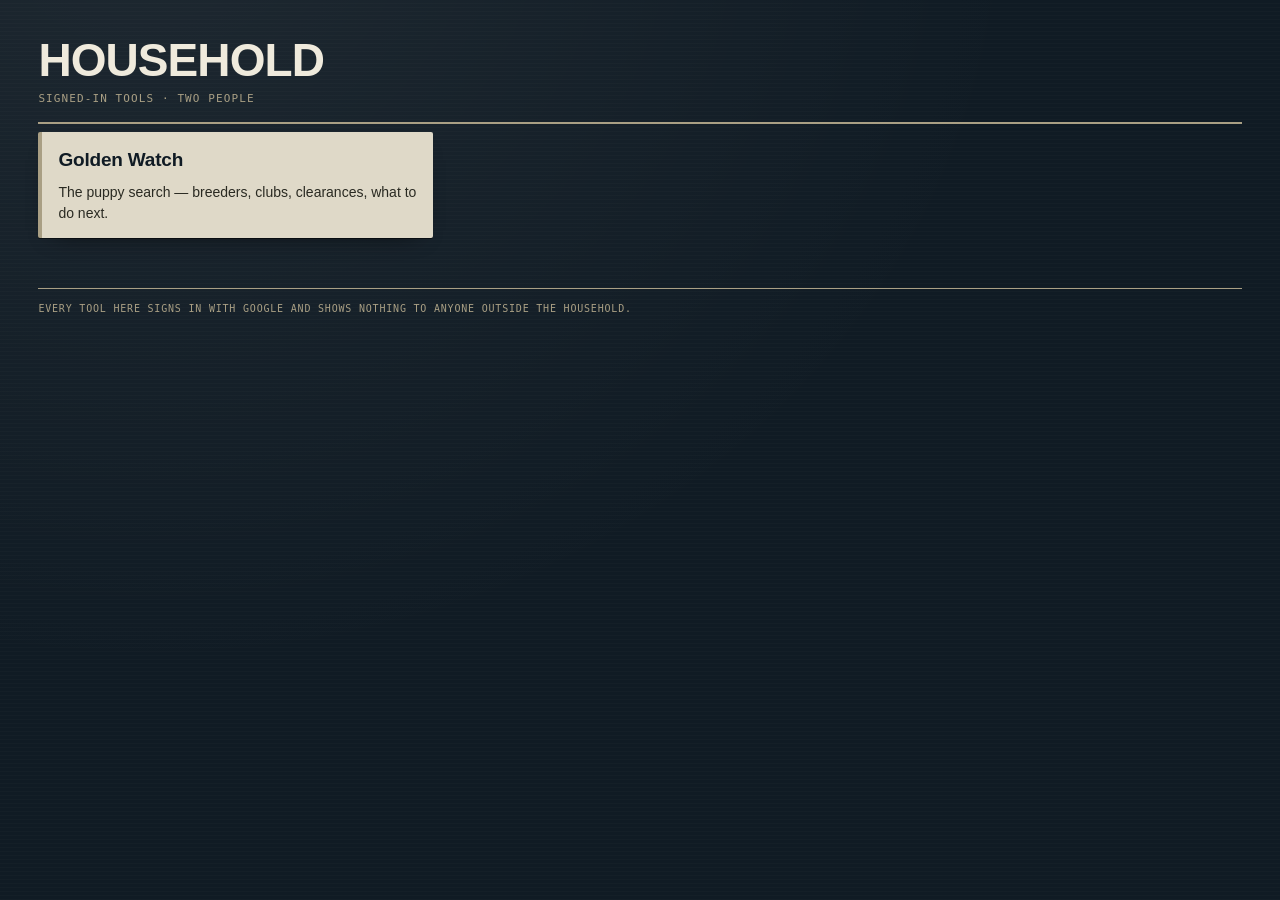
<file: index.html>
<!doctype html>
<html lang="en"><head>
<meta charset="utf-8"><meta name="viewport" content="width=device-width,initial-scale=1">
<title>Household</title>
<link rel="stylesheet" href="shared/base.css">
</head><body><div class="wrap">
<header class="masthead">
  <h1 class="mast-title">Household</h1>
  <div class="mast-sub"><span>Signed-in tools · two people</span></div>
</header>

<div class="grid">
  <a class="card" href="golden/">
    <h2 class="card-name">Golden Watch</h2>
    <p class="card-body">The puppy search — breeders, clubs, clearances, what to
    do next.</p>
  </a>
</div>

<footer class="foot">
  Every tool here signs in with Google and shows nothing to anyone outside the
  household.
</footer>
</div></body></html>
</file>
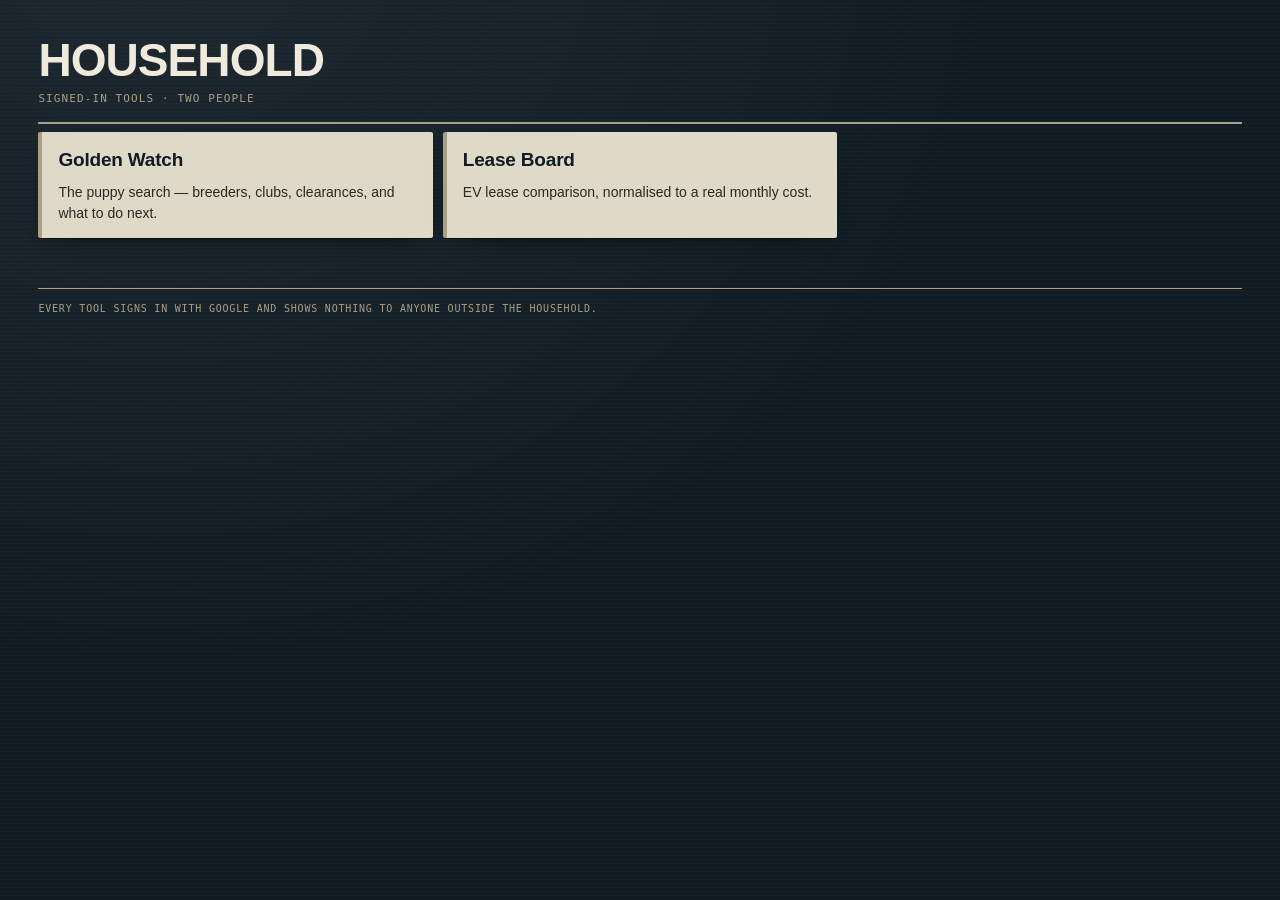
<file: docs/index.html>
<!doctype html>
<html lang="en"><head>
<meta charset="utf-8"><meta name="viewport" content="width=device-width,initial-scale=1">
<meta name="robots" content="noindex,nofollow">
<title>Household</title>
<link rel="stylesheet" href="shared/base.css?v=3">
</head><body><div class="wrap">
<header class="masthead">
  <h1 class="mast-title">Household</h1>
  <div class="mast-sub"><span>Signed-in tools · two people</span></div>
</header>
<div class="grid">
  <a class="card" href="golden/">
    <h2 class="card-name">Golden Watch</h2>
    <p class="card-body">The puppy search — breeders, clubs, clearances, and
    what to do next.</p>
  </a>
  <a class="card" href="lease/">
    <h2 class="card-name">Lease Board</h2>
    <p class="card-body">EV lease comparison, normalised to a real monthly
    cost.</p>
  </a>
</div>
<footer class="foot">
  Every tool signs in with Google and shows nothing to anyone outside the
  household.
</footer>
</div></body></html>
</file>
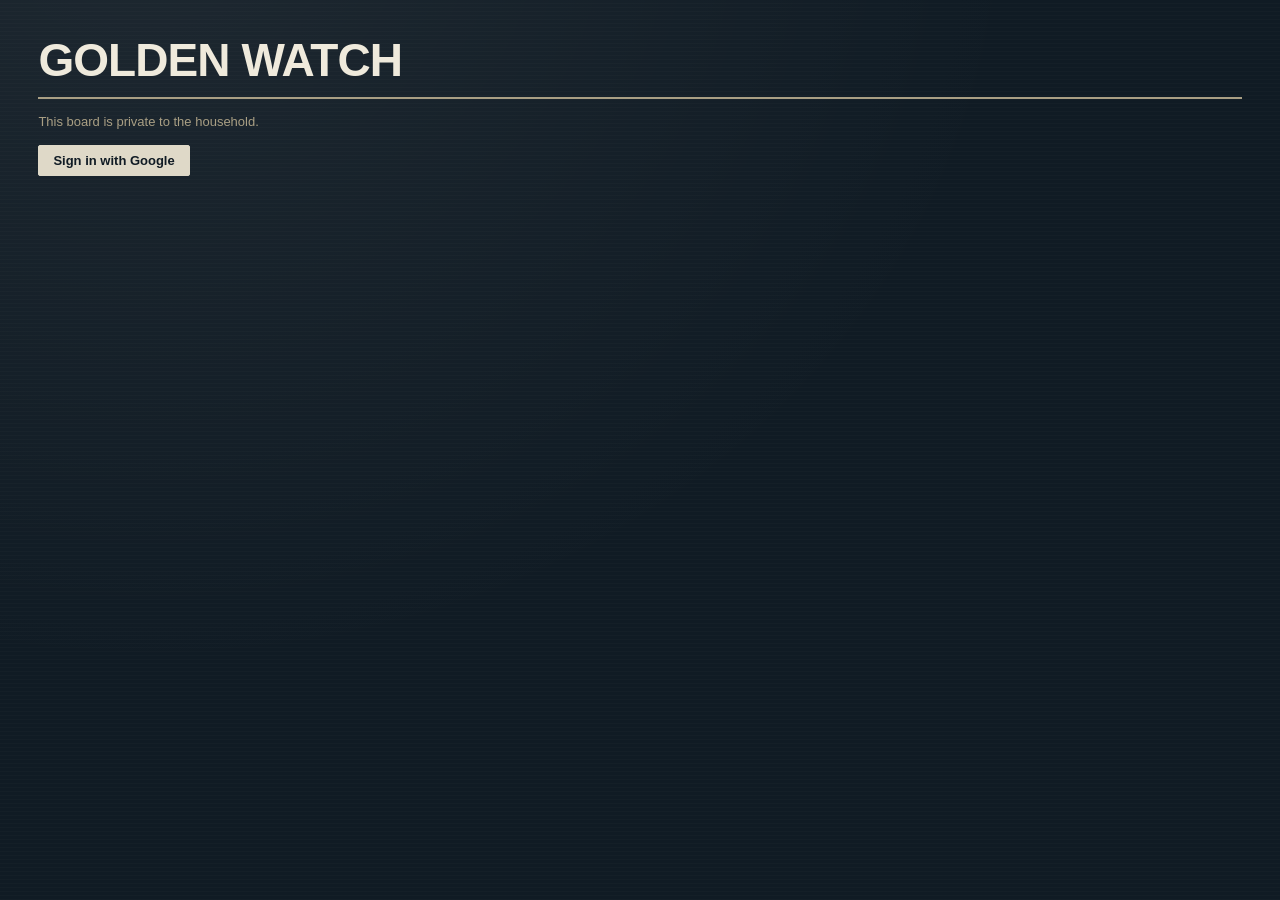
<file: golden/index.html>
<!doctype html>
<html lang="en"><head>
<meta charset="utf-8"><meta name="viewport" content="width=device-width,initial-scale=1">
<meta name="robots" content="noindex,nofollow">
<title>Golden Watch</title>
<link rel="stylesheet" href="../shared/base.css">
<!-- Vendored, not from a CDN. This page renders a household's private notes;
     a third-party script host would see every visit, and a compromised CDN
     would have a live session to work with. Pinned copy of
     @supabase/supabase-js 2.45.4. -->
<script src="../shared/vendor/supabase.min.js"></script>
</head><body>
<div class="wrap">
  <header class="masthead">
    <h1 class="mast-title">Golden Watch</h1>
    <div class="mast-sub">
      <span id="who"></span>
      <button class="ghost" id="reload">Refresh</button>
      <button class="ghost" id="signout">Sign out</button>
    </div>
  </header>
  <div id="app"><p class="muted">Loading…</p></div>
  <footer class="foot">
    Clearances are audited on the sire and dam of a specific breeding, not on a
    kennel. Nothing here sends email.
  </footer>
</div>
<script type="module" src="board.js"></script>
</body></html>
</file>
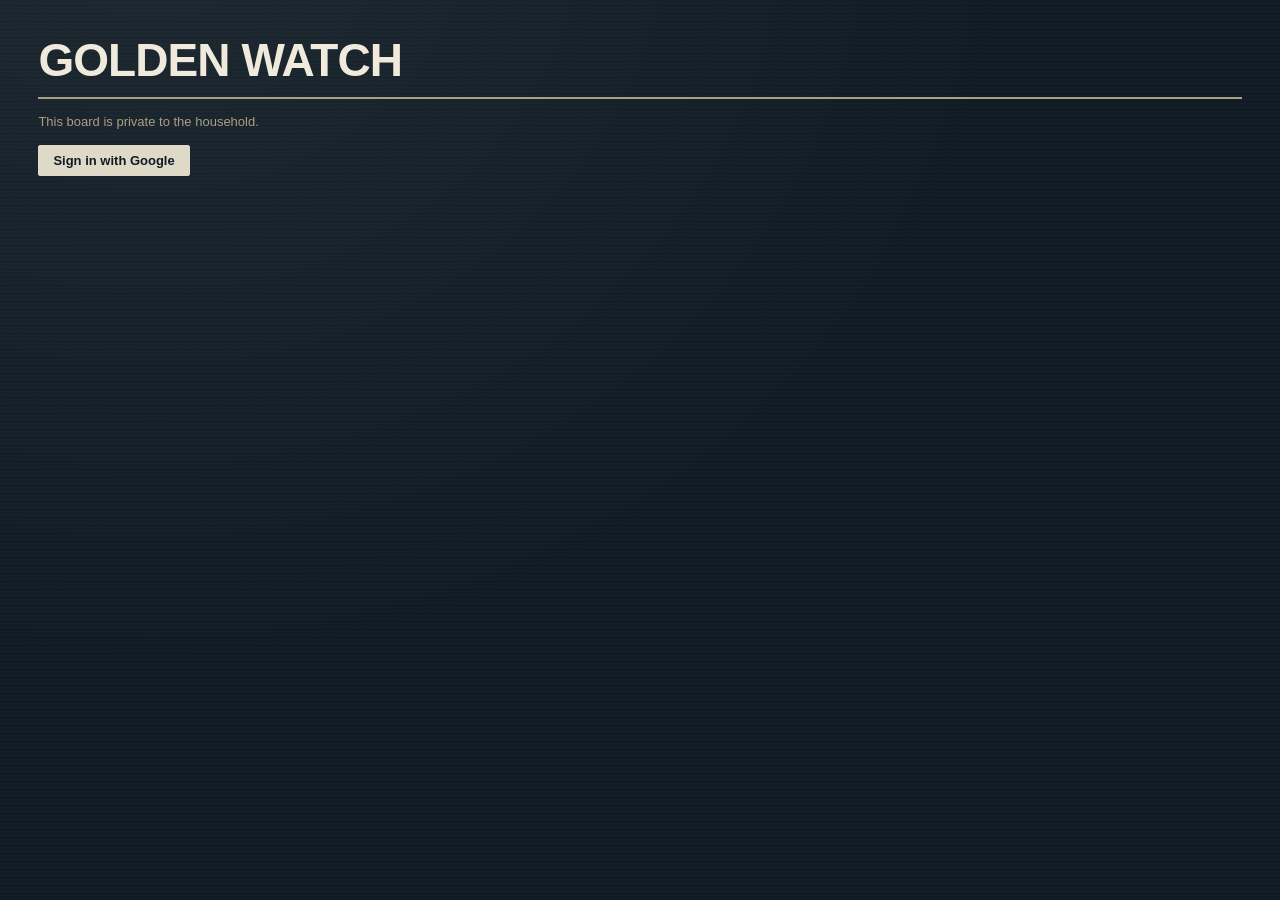
<file: docs/golden/index.html>
<!doctype html>
<html lang="en"><head>
<meta charset="utf-8"><meta name="viewport" content="width=device-width,initial-scale=1">
<meta name="robots" content="noindex,nofollow">
<title>Golden Watch</title>
<link rel="stylesheet" href="../shared/base.css?v=3">
<!-- Vendored, not from a CDN. This page renders a household's private notes;
     a third-party script host would see every visit, and a compromised CDN
     would have a live session to work with. Pinned copy of
     @supabase/supabase-js 2.45.4. -->
<script src="../shared/vendor/supabase.min.js?v=3"></script>
<script src="../shared/config.js?v=3"></script>
</head><body>
<div class="wrap">
  <header class="masthead">
    <h1 class="mast-title">Golden Watch</h1>
    <div class="mast-sub">
      <span id="who"></span>
      <button class="ghost" id="reload">Refresh</button>
      <button class="ghost" id="signout">Sign out</button>
    </div>
  </header>
  <div id="app"><p class="muted">Loading…</p></div>
  <footer class="foot">
    Clearances are audited on the sire and dam of a specific breeding, not on a
    kennel. Nothing here sends email.
  </footer>
</div>
<script type="module" src="board.js"></script>
</body></html>
</file>
<file: shared/base.css>
/* The registry-card look, lifted from golden-watch so both surfaces match.
   System fonts on purpose: these pages render personal data and a webfont CDN
   would hand a third party an IP, a user agent and a referrer on every load. */
:root{
  --ink:#101B24; --ink-2:#18262F; --stock:#DFD9C8; --stock-hi:#EFEADC;
  --rule:#A99F84; --stamp:#9E3223; --clear:#2F6B45; --pending:#9C6B0F;
  --muted:#6E6650;
  --sans:-apple-system,BlinkMacSystemFont,"Segoe UI",Roboto,sans-serif;
  --mono:ui-monospace,SFMono-Regular,Menlo,Consolas,monospace;
}
*{box-sizing:border-box}
html,body{margin:0;padding:0}
body{
  background:var(--ink);
  background-image:
    radial-gradient(ellipse at 12% -10%, rgba(255,255,255,.06), transparent 55%),
    repeating-linear-gradient(0deg, rgba(255,255,255,.014) 0 1px, transparent 1px 4px);
  color:var(--stock); font-family:var(--sans); font-size:15px; line-height:1.5;
  padding:clamp(14px,3vw,40px); min-height:100vh;
}
.wrap{max-width:1240px;margin:0 auto}
.masthead{border-bottom:2px solid var(--rule);padding-bottom:14px;margin-bottom:8px}
.mast-title{font-weight:800;font-size:clamp(28px,5vw,46px);line-height:.98;
  letter-spacing:-.02em;text-transform:uppercase;margin:0;color:var(--stock-hi)}
.mast-sub{font-family:var(--mono);font-size:11px;letter-spacing:.1em;
  text-transform:uppercase;color:var(--rule);margin-top:8px;
  display:flex;flex-wrap:wrap;gap:4px 20px;align-items:center}
.card{background:var(--stock);color:var(--ink);border-radius:2px;
  padding:14px 16px;margin-bottom:10px;border-left:4px solid var(--rule);
  box-shadow:0 1px 0 rgba(0,0,0,.5),0 10px 26px -18px rgba(0,0,0,.9);
  display:block;text-decoration:none}
.card-name{font-weight:800;font-size:19px;letter-spacing:-.01em;margin:0}
.card-body{margin:8px 0 0;font-size:14px;color:#2A2A22}
.grid{display:grid;grid-template-columns:repeat(auto-fill,minmax(300px,1fr));gap:10px}
button,.btn{font-family:var(--sans);font-size:13px;font-weight:600;padding:7px 14px;
  border:1px solid var(--stock);border-radius:2px;background:var(--stock);
  color:var(--ink);cursor:pointer;text-decoration:none;display:inline-block}
button.ghost{background:transparent;color:var(--stock)}
.muted{color:var(--rule);font-size:13px}
.foot{margin-top:40px;padding-top:12px;border-top:1px solid var(--rule);
  font-family:var(--mono);font-size:10px;letter-spacing:.08em;
  text-transform:uppercase;color:var(--rule)}
a{color:inherit}
:focus-visible{outline:2px solid var(--pending);outline-offset:2px}

/* --- board additions -------------------------------------------------- */
.eyebrow{font-family:var(--mono);font-size:11px;letter-spacing:.15em;
  text-transform:uppercase;color:var(--rule);display:flex;align-items:baseline;
  gap:12px;margin:30px 0 12px}
.eyebrow::after{content:"";flex:1;height:1px;background:var(--rule);opacity:.42}
.eyebrow .count{color:var(--stock)}
.card.hot{border-left-color:var(--stamp)}
.card.warm{border-left-color:var(--pending)}
.card-top{display:flex;flex-wrap:wrap;gap:6px 12px;align-items:baseline;
  justify-content:space-between}
.card-meta{font-family:var(--mono);font-size:10.5px;letter-spacing:.05em;
  color:var(--muted);text-transform:uppercase}
.card-note{margin-top:8px;padding-top:8px;border-top:1px dashed var(--rule);
  font-family:var(--mono);font-size:11px;color:var(--muted);word-break:break-word}
.score{display:flex;flex-wrap:wrap;gap:8px;margin:16px 0 6px}
.score-cell{border:1px solid var(--rule);border-radius:2px;padding:8px 14px;
  background:rgba(223,217,200,.05);min-width:104px}
.score-n{font-size:26px;font-weight:800;color:var(--stock-hi);line-height:1;display:block}
.score-k{font-family:var(--mono);font-size:9.5px;letter-spacing:.13em;
  text-transform:uppercase;color:var(--rule);margin-top:4px;display:block}
.score-cell.zero .score-n{color:var(--stamp)}
.plan{display:flex;flex-wrap:wrap;gap:8px}
.plan-item{border:1px solid var(--pending);border-radius:2px;padding:8px 12px;
  background:rgba(156,107,15,.12);min-width:160px}
.plan-item.soon{border-color:var(--stamp);background:rgba(158,50,35,.18)}
.plan-d{font-weight:800;font-size:17px;color:var(--stock-hi)}
.plan-w{font-size:12.5px}
.row{display:flex;flex-wrap:wrap;gap:6px;align-items:center;margin-top:10px}
select,input[type=text],input[type=date],textarea{font-family:var(--sans);
  font-size:13px;padding:5px 7px;border:1px solid var(--rule);border-radius:2px;
  background:rgba(255,255,255,.5);color:var(--ink)}
textarea{width:100%;font-family:var(--mono);font-size:12px;line-height:1.45;min-height:200px}
.stars{display:inline-flex;gap:1px}
.star{cursor:pointer;font-size:15px;line-height:1;color:var(--rule);
  background:none;border:0;padding:0 1px}
.star.on{color:var(--pending)}
details{margin-top:10px;border-top:1px dashed var(--rule);padding-top:8px}
details summary{cursor:pointer;font-family:var(--mono);font-size:10.5px;
  letter-spacing:.12em;text-transform:uppercase;color:var(--muted)}
.notes{margin:0;padding:0;list-style:none}
.notes li{padding:6px 0;border-bottom:1px dotted var(--rule);font-size:13px}
.notes li.pin{background:rgba(156,107,15,.09);padding-left:6px;
  border-left:2px solid var(--pending)}
.notes time{font-family:var(--mono);font-size:10px;color:var(--muted);
  display:block;margin-top:2px}
.log{max-height:340px;overflow-y:auto;border:1px solid var(--rule);border-radius:2px}
.log-row{display:flex;gap:10px;padding:6px 10px;font-size:12.5px;align-items:baseline;
  border-bottom:1px dotted rgba(169,159,132,.35)}
.log-when{font-family:var(--mono);font-size:10px;color:var(--rule);min-width:74px}
.log-verb{font-family:var(--mono);font-size:9px;letter-spacing:.1em;
  text-transform:uppercase;color:var(--muted);min-width:70px}
.empty{border:1px dashed var(--rule);border-radius:2px;padding:16px;
  color:var(--rule);font-size:14px}
.warn{background:rgba(158,50,35,.15);border:1px solid var(--stamp);color:#f0c9c2;
  padding:7px 10px;border-radius:2px;font-size:12px;margin-top:8px}
.modal-back{position:fixed;inset:0;background:rgba(6,10,14,.75);z-index:50;
  display:flex;align-items:flex-start;justify-content:center;padding:5vh 16px;
  overflow-y:auto}
.modal{background:var(--stock);color:var(--ink);border-radius:3px;padding:18px;
  max-width:720px;width:100%;box-shadow:0 30px 60px -20px #000}
.modal .muted{color:var(--muted)}
.field{margin:10px 0}
.field label{display:block;font-family:var(--mono);font-size:10px;
  letter-spacing:.12em;text-transform:uppercase;color:var(--muted);margin-bottom:3px}
.field input,.field textarea{width:100%}
.field textarea{min-height:70px}
</file>
<file: docs/shared/base.css>
/* The registry-card look, lifted from golden-watch so both surfaces match.
   System fonts on purpose: these pages render personal data and a webfont CDN
   would hand a third party an IP, a user agent and a referrer on every load. */
:root{
  --ink:#101B24; --ink-2:#18262F; --stock:#DFD9C8; --stock-hi:#EFEADC;
  --rule:#A99F84; --stamp:#9E3223; --clear:#2F6B45; --pending:#9C6B0F;
  --muted:#6E6650;
  --sans:-apple-system,BlinkMacSystemFont,"Segoe UI",Roboto,sans-serif;
  --mono:ui-monospace,SFMono-Regular,Menlo,Consolas,monospace;
}
*{box-sizing:border-box}
html,body{margin:0;padding:0}
body{
  background:var(--ink);
  background-image:
    radial-gradient(ellipse at 12% -10%, rgba(255,255,255,.06), transparent 55%),
    repeating-linear-gradient(0deg, rgba(255,255,255,.014) 0 1px, transparent 1px 4px);
  color:var(--stock); font-family:var(--sans); font-size:15px; line-height:1.5;
  padding:clamp(14px,3vw,40px); min-height:100vh;
}
.wrap{max-width:1240px;margin:0 auto}
.masthead{border-bottom:2px solid var(--rule);padding-bottom:14px;margin-bottom:8px}
.mast-title{font-weight:800;font-size:clamp(28px,5vw,46px);line-height:.98;
  letter-spacing:-.02em;text-transform:uppercase;margin:0;color:var(--stock-hi)}
.mast-sub{font-family:var(--mono);font-size:11px;letter-spacing:.1em;
  text-transform:uppercase;color:var(--rule);margin-top:8px;
  display:flex;flex-wrap:wrap;gap:4px 20px;align-items:center}
.card{background:var(--stock);color:var(--ink);border-radius:2px;
  padding:14px 16px;margin-bottom:10px;border-left:4px solid var(--rule);
  box-shadow:0 1px 0 rgba(0,0,0,.5),0 10px 26px -18px rgba(0,0,0,.9);
  display:block;text-decoration:none}
.card-name{font-weight:800;font-size:19px;letter-spacing:-.01em;margin:0}
.card-body{margin:8px 0 0;font-size:14px;color:#2A2A22}
.grid{display:grid;grid-template-columns:repeat(auto-fill,minmax(300px,1fr));gap:10px}
button,.btn{font-family:var(--sans);font-size:13px;font-weight:600;padding:7px 14px;
  border:1px solid var(--stock);border-radius:2px;background:var(--stock);
  color:var(--ink);cursor:pointer;text-decoration:none;display:inline-block}
button.ghost{background:transparent;color:var(--stock)}
.muted{color:var(--rule);font-size:13px}
.foot{margin-top:40px;padding-top:12px;border-top:1px solid var(--rule);
  font-family:var(--mono);font-size:10px;letter-spacing:.08em;
  text-transform:uppercase;color:var(--rule)}
a{color:inherit}
:focus-visible{outline:2px solid var(--pending);outline-offset:2px}

/* --- board additions -------------------------------------------------- */
.eyebrow{font-family:var(--mono);font-size:11px;letter-spacing:.15em;
  text-transform:uppercase;color:var(--rule);display:flex;align-items:baseline;
  gap:12px;margin:30px 0 12px}
.eyebrow::after{content:"";flex:1;height:1px;background:var(--rule);opacity:.42}
.eyebrow .count{color:var(--stock)}
.card.hot{border-left-color:var(--stamp)}
.card.warm{border-left-color:var(--pending)}
.card-top{display:flex;flex-wrap:wrap;gap:6px 12px;align-items:baseline;
  justify-content:space-between}
.card-meta{font-family:var(--mono);font-size:10.5px;letter-spacing:.05em;
  color:var(--muted);text-transform:uppercase}
.card-note{margin-top:8px;padding-top:8px;border-top:1px dashed var(--rule);
  font-family:var(--mono);font-size:11px;color:var(--muted);word-break:break-word}
.score{display:flex;flex-wrap:wrap;gap:8px;margin:16px 0 6px}
.score-cell{border:1px solid var(--rule);border-radius:2px;padding:8px 14px;
  background:rgba(223,217,200,.05);min-width:104px}
.score-n{font-size:26px;font-weight:800;color:var(--stock-hi);line-height:1;display:block}
.score-k{font-family:var(--mono);font-size:9.5px;letter-spacing:.13em;
  text-transform:uppercase;color:var(--rule);margin-top:4px;display:block}
.score-cell.zero .score-n{color:var(--stamp)}
.plan{display:flex;flex-wrap:wrap;gap:8px}
.plan-item{border:1px solid var(--pending);border-radius:2px;padding:8px 12px;
  background:rgba(156,107,15,.12);min-width:160px}
.plan-item.soon{border-color:var(--stamp);background:rgba(158,50,35,.18)}
.plan-d{font-weight:800;font-size:17px;color:var(--stock-hi)}
.plan-w{font-size:12.5px}
.row{display:flex;flex-wrap:wrap;gap:6px;align-items:center;margin-top:10px}
select,input[type=text],input[type=date],textarea{font-family:var(--sans);
  font-size:13px;padding:5px 7px;border:1px solid var(--rule);border-radius:2px;
  background:rgba(255,255,255,.5);color:var(--ink)}
textarea{width:100%;font-family:var(--mono);font-size:12px;line-height:1.45;min-height:200px}
.stars{display:inline-flex;gap:1px}
.star{cursor:pointer;font-size:15px;line-height:1;color:var(--rule);
  background:none;border:0;padding:0 1px}
.star.on{color:var(--pending)}
details{margin-top:10px;border-top:1px dashed var(--rule);padding-top:8px}
details summary{cursor:pointer;font-family:var(--mono);font-size:10.5px;
  letter-spacing:.12em;text-transform:uppercase;color:var(--muted)}
.notes{margin:0;padding:0;list-style:none}
.notes li{padding:6px 0;border-bottom:1px dotted var(--rule);font-size:13px}
.notes li.pin{background:rgba(156,107,15,.09);padding-left:6px;
  border-left:2px solid var(--pending)}
.notes time{font-family:var(--mono);font-size:10px;color:var(--muted);
  display:block;margin-top:2px}
.log{max-height:340px;overflow-y:auto;border:1px solid var(--rule);border-radius:2px}
.log-row{display:flex;gap:10px;padding:6px 10px;font-size:12.5px;align-items:baseline;
  border-bottom:1px dotted rgba(169,159,132,.35)}
.log-when{font-family:var(--mono);font-size:10px;color:var(--rule);min-width:74px}
.log-verb{font-family:var(--mono);font-size:9px;letter-spacing:.1em;
  text-transform:uppercase;color:var(--muted);min-width:70px}
.empty{border:1px dashed var(--rule);border-radius:2px;padding:16px;
  color:var(--rule);font-size:14px}
.warn{background:rgba(158,50,35,.15);border:1px solid var(--stamp);color:#f0c9c2;
  padding:7px 10px;border-radius:2px;font-size:12px;margin-top:8px}
.modal-back{position:fixed;inset:0;background:rgba(6,10,14,.75);z-index:50;
  display:flex;align-items:flex-start;justify-content:center;padding:5vh 16px;
  overflow-y:auto}
.modal{background:var(--stock);color:var(--ink);border-radius:3px;padding:18px;
  max-width:720px;width:100%;box-shadow:0 30px 60px -20px #000}
.modal .muted{color:var(--muted)}
.field{margin:10px 0}
.field label{display:block;font-family:var(--mono);font-size:10px;
  letter-spacing:.12em;text-transform:uppercase;color:var(--muted);margin-bottom:3px}
.field input,.field textarea{width:100%}
.field textarea{min-height:70px}
.card.dim{opacity:.5}
.btn{line-height:1.6}
</file>
